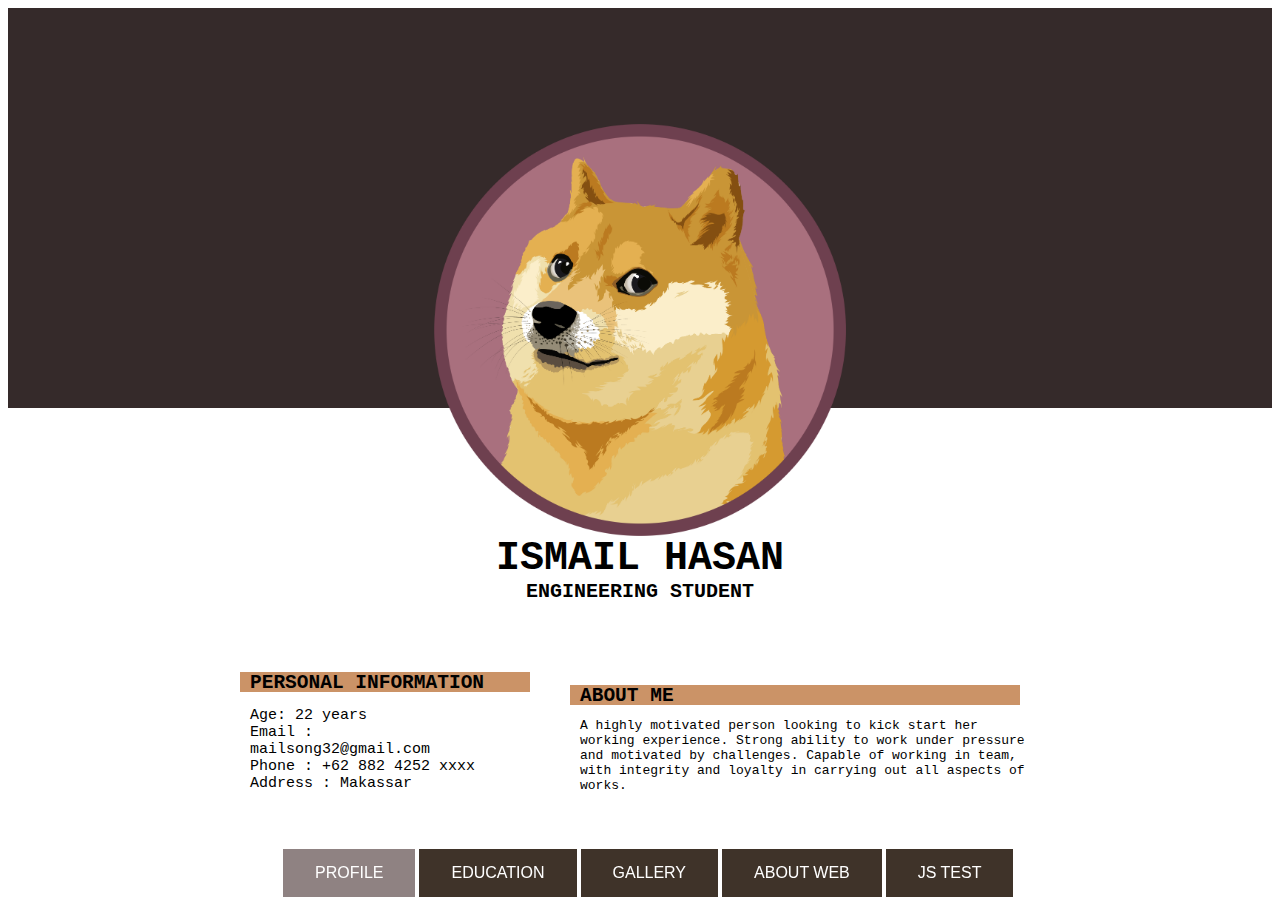
<file: index.html>
<!DOCTYPE html>
<link rel='stylesheet' type='text/css' href='biodata.css'>
<script src="tes.js"></script>
<html>
    <title>my profile</title>

    <div class="tab">
            <button class="tablinks" onclick="openCity(event, 'Profile')" id="defaultOpen">PROFILE</button>
            <button class="tablinks" onclick="openCity(event, 'Education')">EDUCATION</button>
            <button class="tablinks" onclick="openCity(event, 'Gallery')">GALLERY</button>
            <button class="tablinks" onclick="openCity(event, 'Aboutweb')">ABOUT WEB</button>
            <button class="tablinks" onclick="openCity(event, 'Jstest')">JS TEST</button>
            
          </div>


<div class="headpic">


    <div class="backpic">
        
       
        <div class="propic">
                <img src="shiba.png">
        
            </div>

    </div>
</div>


<head>

                <div class="mainif">
                    <h1>ISMAIL HASAN</h1>
                    <h2>ENGINEERING STUDENT</h2>
                </div>

    

</head>


<body>
    <div id="Profile" class="tabcontent">
            <div class="container">
                    <div class="perinf">
                        <div class="toptitle">
                            <h2>PERSONAL INFORMATION</h2>
                        </div>
                            <ul>
                                <li>Age: 22 years</li>
                                <li>Email : mailsong32@gmail.com</li>
                                <li>Phone : +62 882 4252 xxxx</li>
                                <li>Address : Makassar</li>
                            </ul>
                    </div>
                
                    <div class="aboutme">
                            <div class="toptitle">
                                    <h2>ABOUT ME</h2>
                                </div>
                                <p>A highly motivated person looking to kick start her working experience. Strong ability to work under pressure and motivated by challenges. Capable of working in team, with integrity and loyalty in carrying out all aspects of works.</p>
                    </div>
                </div>
    </div>



    <div id="Education" class="tabcontent">
        <div class="container">
                <table>
                        <tr>
                            <td><div class="toptitle">
                                    <h3>PENDIDIKAN</h3>
                                </div></td>
                        <td><div class="toptitle">
                                <h3>ALAMAT</h3>
                            </div></td>
                            <td><div class="toptitle">
                                    <h3>JANGKA</h3>
                                </div></td>
                        <td><div class="toptitle">
                                <h3>LAMAN WEB</h3>
                            </div></td>
                
                        </tr>
                
                
                        <tr>
                            <td>SD YPS Singkole</td>
                            <td>Jl. Jawa No.1 Soroako</td>
                        <td>2006 - 2010</td>
                <td><a href="http://www.sdsingkole.yps.sch.id">sdsingkole.yps.sch.id</a></td>
                        </tr>
                
                
                        <tr>
                            <td>SMP YPS Singkole</td>
                            <td>Jl. Hasanuddin DP 47</td>
                        <td>2010 - 2013</td>
                <td><a href="http://www.smp.yps.sch.id">smp.yps.sch.id</a></td>
                        </tr>
                
                        <tr>
                            <td>SMA Negeri 1 Malang</td>
                            <td>Jl. Tugu No. 1 Kota Malang</td>
                        <td>2013 - 2016</td>
                <td><a href="http://www.sman1-mlg.sch.id">sman1-mlg.sch.id</a></td>
                        </tr>
                
                
                        <tr>
                            <td>Universitas Hasanuddin</td>
                            <td>Jl. Perintis Kemerdekaan KM.10</td>
                        <td>2016 - sekarang</td>
                        <td><a href="https://unhas.ac.id">unhas.ac.id</a></td>
                        </tr>
                
                    </table>
        </div>
        <div class="containerk">

        </div>
    </div>








    <div id="Gallery" class="tabcontent">
        <div class="cont">
            <div class="toptitle">
                <h2>GALLERY</h2>
            </div>
           <table>
               <tr>
                   <td>
                       <div class="galpic"><img src="confused kid.jpg">
                    </div>
                    <div class="bottitle"><h2>CONFUSED KID</h2></div>
                    </td>
                   <td><div class="galpic"><img src="pepe.png"></div>
                    <div class="bottitle"><h2>PEPE THE FROG</h2></div></td>
               </tr>

               <tr>
                    <td><div class="galpic"><img src="DButt.jpg"></div>
                        <div class="bottitle"><h2>DICK BUTT</h2></div></td>
                    <td><div class="galpic"><img src="tom.jpg"></div>
                        <div class="bottitle"><h2>UNSETTLED TOM</h2></div></td>
                </tr>

                <tr>
                        <td><div class="galpic"><img src="yaoming.png"></div>
                            <div class="bottitle"><h2>YAO MING</h2></div></td>
                        <td><div class="galpic"><img src="nickYoung.jpg"></div>
                            <div class="bottitle"><h2>NICK YOUNG</h2></div></td>
                    </tr>
           </table>
        </div>
    </div>



    <div id="Aboutweb" class="tabcontent">
        <div class="container">
                <div class="toptitle">
                        <h2>ABOUT WEB</h2>
                    </div>
                    <p>HTML stands for Hyper Text Markup Language, which is the most widely used language on Web to develop web pages. HTML was created by Berners-Lee in late 1991 but "HTML 2.0" was the first standard HTML specification which was published in 1995. HTML 4.01 was a major version of HTML and it was published in late 1999. Though HTML 4.01 version is widely used but currently we are having HTML-5 version which is an extension to HTML 4.01, and this version was published in 2012.</p>
        </div>
            

    </div>
        



    <div id="Jstest" class="tabcontent">
            <div class="container">
                    <div class="toptitle">
                            <h2>JAVASCRIPT TEST</h2>
                        </div>
                        <table>
                                
                                <tr>
                                    <td>
                                        <div class="formin"> <input type="number" id="forma" placeholder="Enter value">
                                     </div>
                                     <div class="bottitle"><h2>A VALUE</h2></div>
                                     </td>
                                    <td><div class="formin"><input type="number" id="formb" placeholder="Enter value"></div>
                                     <div class="bottitle"><h2>B VALUE</h2></div></td>
                                     <td><div class="formin"><input type="number" id="formc" placeholder="Enter value"></div>
                                        <div class="bottitle"><h2>C VALUE</h2></div></td>
                                </tr>
                                
                        </table>
                        <div class="contab">
                        <table>
                            <td>
                                    <button onclick="hitung()">calculate</button>

                            </td> 

                            <td>
                                    <button onclick="clear()">Clear</button>
                                
                                </td> 
                        </table>
                    </table>

            </div>

            <div class="contai">
                <table>
                    <tr>
                        <td>
                                <h1 id="avgo"></h1>
                                <div class="bottitle"><h2>AVERAGE</h2> </div>
                                     </td>
                        </td>
                        <td>
                                <h1 id="hio"></h1>
                                <div class="bottitle"><h2>LOWEST</h2> </div>
                                     </td>
                        </td>
                        <td>
                                <h1 id="mio"></h1>
                                <div class="bottitle"><h2>MID</h2> </div>
                                     </td>
                        </td>
                        <td>
                                <h1 id="loo"></h1>
                                <div class="bottitle"><h2>HIGHEST</h2> </div>
                                     </td>
                        </td>
                    </tr>
                </table>
            </div>
    </div>
</body>
</html>
<script>
        // Get the element with id="defaultOpen" and click on it
        document.getElementById("defaultOpen").click();
        </script>
</file>
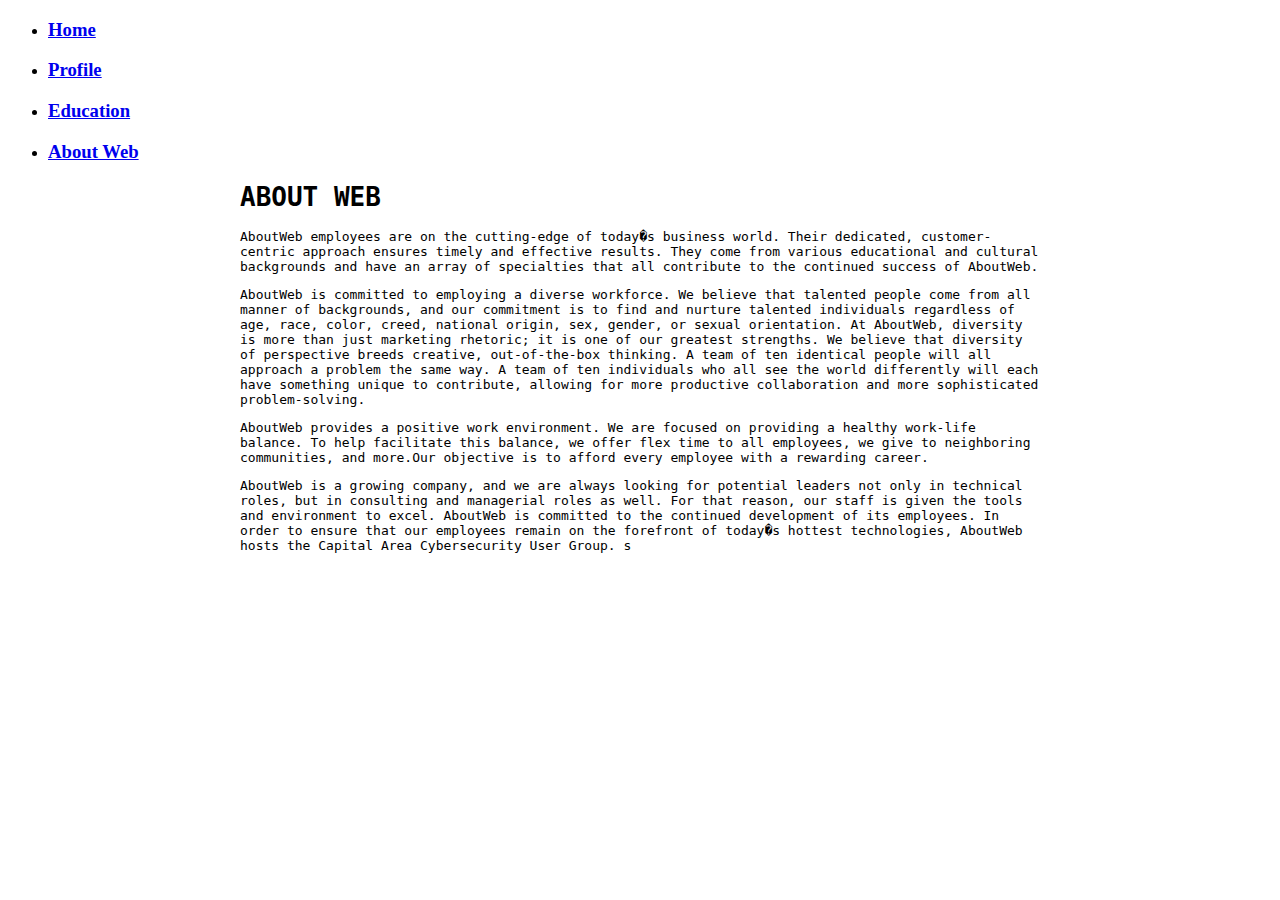
<file: about.html>
<!DOCTYPE html>
<html>
<div class="header">

<div class="logo">

</div>
<div class="menu">

    <ul>
        <li><a href="biodata.html"><h3>Home<h3/></a></li>
        <li><a href="profile.html"><h3>Profile<h3/></a></li>
        <li><a href="education.html"><h3>Education<h3/></a></li>
        <li><a href="about.html"><h3>About Web<h3/></a></li>
    </ul>

</div>
</div>
<head>

<link rel='stylesheet' type='text/css' href='biodata.css'>



    <title>My Webpage</title>
    <link rel='stylesheet' type='text/css' href='biodata.css'>
</head>
<body>
    <div class="container">
    <div class="header">
        <h1>ABOUT WEB</h1>
    </div>
 
    <div class="content">
        <p>

AboutWeb employees are on the cutting-edge of today�s business world. Their dedicated, customer-centric approach ensures timely and effective results. They come from various educational and cultural backgrounds and have an array of specialties that all contribute to the continued success of AboutWeb.
</p>

<p>

AboutWeb is committed to employing a diverse workforce.  We believe that talented people come from all manner of backgrounds, and our commitment is to find and nurture talented individuals regardless of age, race, color, creed, national origin, sex, gender, or sexual orientation. At AboutWeb, diversity is more than just marketing rhetoric; it is one of our greatest strengths.  We believe that diversity of perspective breeds creative, out-of-the-box thinking.  A team of ten identical people will all approach a problem the same way.  A team of ten individuals who all see the world differently will each have something unique to contribute, allowing for more productive collaboration and more sophisticated problem-solving.
</p>


<p>
AboutWeb provides a positive work environment. We are focused on providing a healthy work-life balance. To help facilitate this balance, we offer flex time to all employees, we give to neighboring communities, and more.Our objective is to afford every employee with a rewarding career.
</p>


<p>
AboutWeb is a growing company, and we are always looking for potential leaders not only in technical roles, but in consulting and managerial roles as well. For that reason, our staff is given the tools and environment to excel. AboutWeb is  committed to the continued development of its employees.  In order to ensure that our employees remain on the forefront of today�s hottest technologies, AboutWeb hosts the Capital Area Cybersecurity User Group. s
</p>

    </div>
 
    </div>
</body>
</html>
</file>
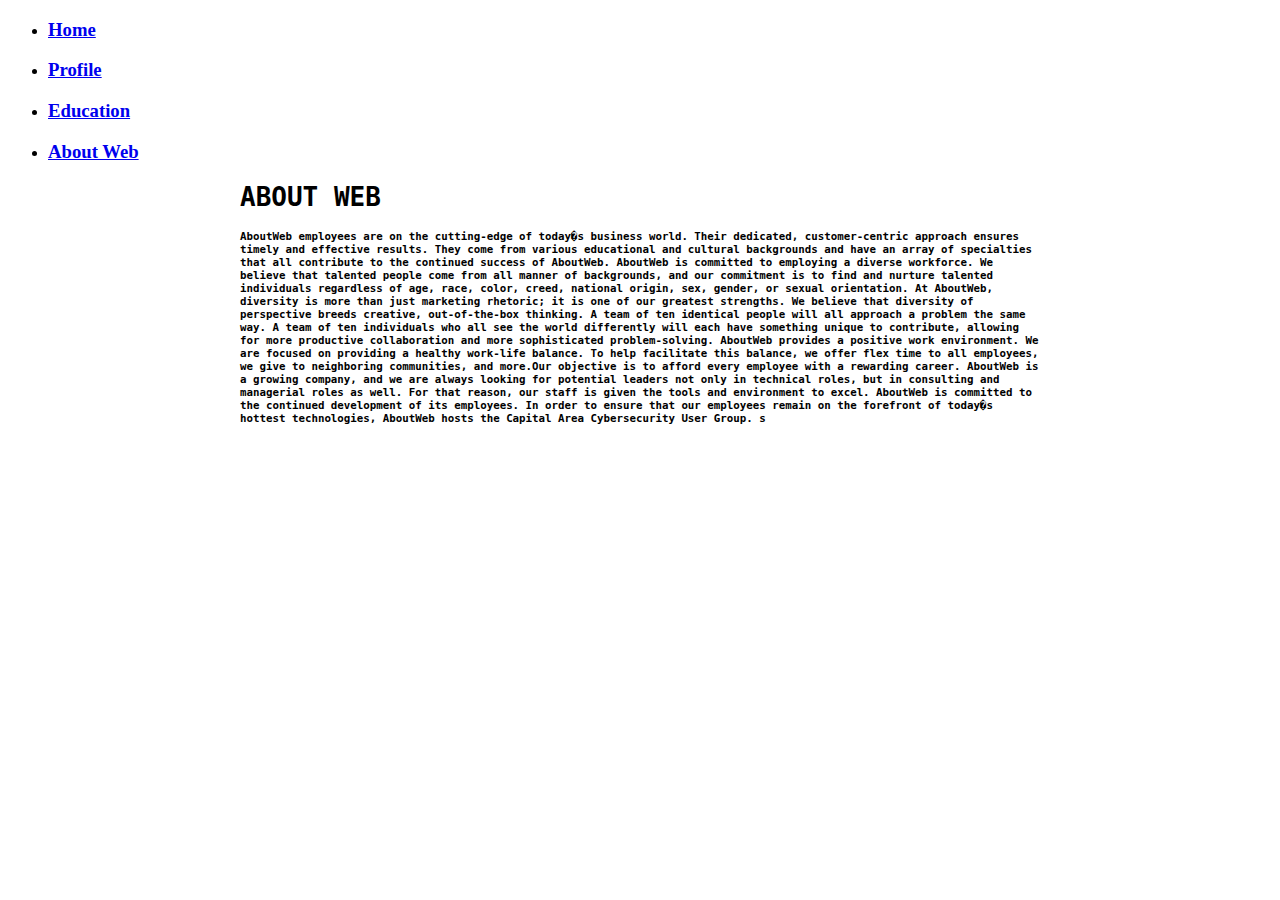
<file: aboutweb.html>
<!DOCTYPE html>
<html>
<div class="header">

<div class="logo">

</div>
<div class="menu">

    <ul>
        <li><a href="biodata.html"><h3>Home<h3/></a></li>
        <li><a href="profile.html"><h3>Profile<h3/></a></li>
        <li><a href="education.html"><h3>Education<h3/></a></li>
        <li><a href="about.html"><h3>About Web<h3/></a></li>
    </ul>

</div>
</div>
<head>

<link rel='stylesheet' type='text/css' href='biodata.css'>



    <title>My Webpage</title>
    <link rel='stylesheet' type='text/css' href='biodata.css'>
</head>
<body>
    <div class="container">
    <div class="header">
        <h1>ABOUT WEB</h1>
    </div>
 
    <div class="content">
        <h5>

AboutWeb employees are on the cutting-edge of today�s business world. Their dedicated, customer-centric approach ensures timely and effective results. They come from various educational and cultural backgrounds and have an array of specialties that all contribute to the continued success of AboutWeb.

AboutWeb is committed to employing a diverse workforce.  We believe that talented people come from all manner of backgrounds, and our commitment is to find and nurture talented individuals regardless of age, race, color, creed, national origin, sex, gender, or sexual orientation. At AboutWeb, diversity is more than just marketing rhetoric; it is one of our greatest strengths.  We believe that diversity of perspective breeds creative, out-of-the-box thinking.  A team of ten identical people will all approach a problem the same way.  A team of ten individuals who all see the world differently will each have something unique to contribute, allowing for more productive collaboration and more sophisticated problem-solving.

AboutWeb provides a positive work environment. We are focused on providing a healthy work-life balance. To help facilitate this balance, we offer flex time to all employees, we give to neighboring communities, and more.Our objective is to afford every employee with a rewarding career.

AboutWeb is a growing company, and we are always looking for potential leaders not only in technical roles, but in consulting and managerial roles as well. For that reason, our staff is given the tools and environment to excel. AboutWeb is  committed to the continued development of its employees.  In order to ensure that our employees remain on the forefront of today�s hottest technologies, AboutWeb hosts the Capital Area Cybersecurity User Group. s

</h5>
    </div>
 
    </div>
</body>
</html>
</file>
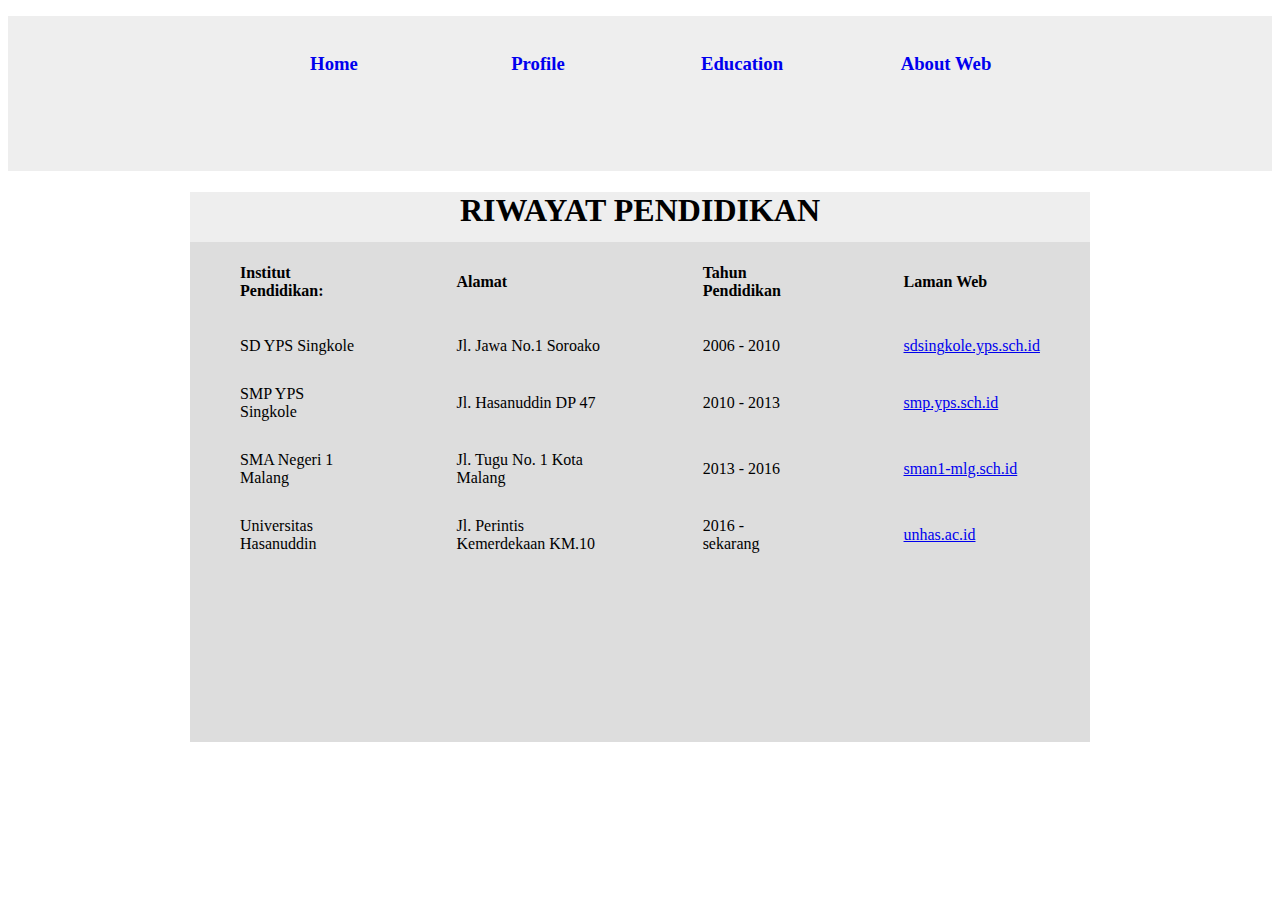
<file: education.html>
<!DOCTYPE html>
<link rel='stylesheet' type='text/css' href='education.css'>
<html>
<div class="header">

<div class="logo">

</div>
<div class="menu">

    <ul>
        <li><a href="biodata.html"><h3>Home<h3/></a></li>
        <li><a href="profile.html"><h3>Profile<h3/></a></li>
        <li><a href="education.html"><h3>Education<h3/></a></li>
        <li><a href="about.html"><h3>About Web<h3/></a></li>
    </ul>

</div>
</div>
<head>

<link rel='stylesheet' type='text/css' href='education.css'>



    <title>My Webpage</title>
    <link rel='stylesheet' type='text/css' href='education.css'>
</head>
<body>
    <div class="container">
    <div class="header">
        <h1>RIWAYAT PENDIDIKAN</h1>
    </div>
 
    <div class="content">
   

  <table>
        <tr>
            <th>Institut Pendidikan:</th>
		<th>Alamat</th>
            <th>Tahun Pendidikan</th>
		<th>Laman Web</th>

        </tr>


        <tr>
            <td>SD YPS Singkole</td>
            <td>Jl. Jawa No.1 Soroako</td>
	    <td>2006 - 2010</td>
<td><a href="http://www.sdsingkole.yps.sch.id">sdsingkole.yps.sch.id</a></td>
        </tr>


        <tr>
            <td>SMP YPS Singkole</td>
            <td>Jl. Hasanuddin DP 47</td>
	    <td>2010 - 2013</td>
<td><a href="http://www.smp.yps.sch.id">smp.yps.sch.id</a></td>
        </tr>

        <tr>
            <td>SMA Negeri 1 Malang</td>
            <td>Jl. Tugu No. 1 Kota Malang</td>
	    <td>2013 - 2016</td>
<td><a href="http://www.sman1-mlg.sch.id">sman1-mlg.sch.id</a></td>
        </tr>


        <tr>
            <td>Universitas Hasanuddin</td>
            <td>Jl. Perintis Kemerdekaan KM.10</td>
	    <td>2016 - sekarang</td>
		<td><a href="https://unhas.ac.id">unhas.ac.id</a></td>
        </tr>

    </table>
    </div>
 
    </div>
</body>
</html>
</file>
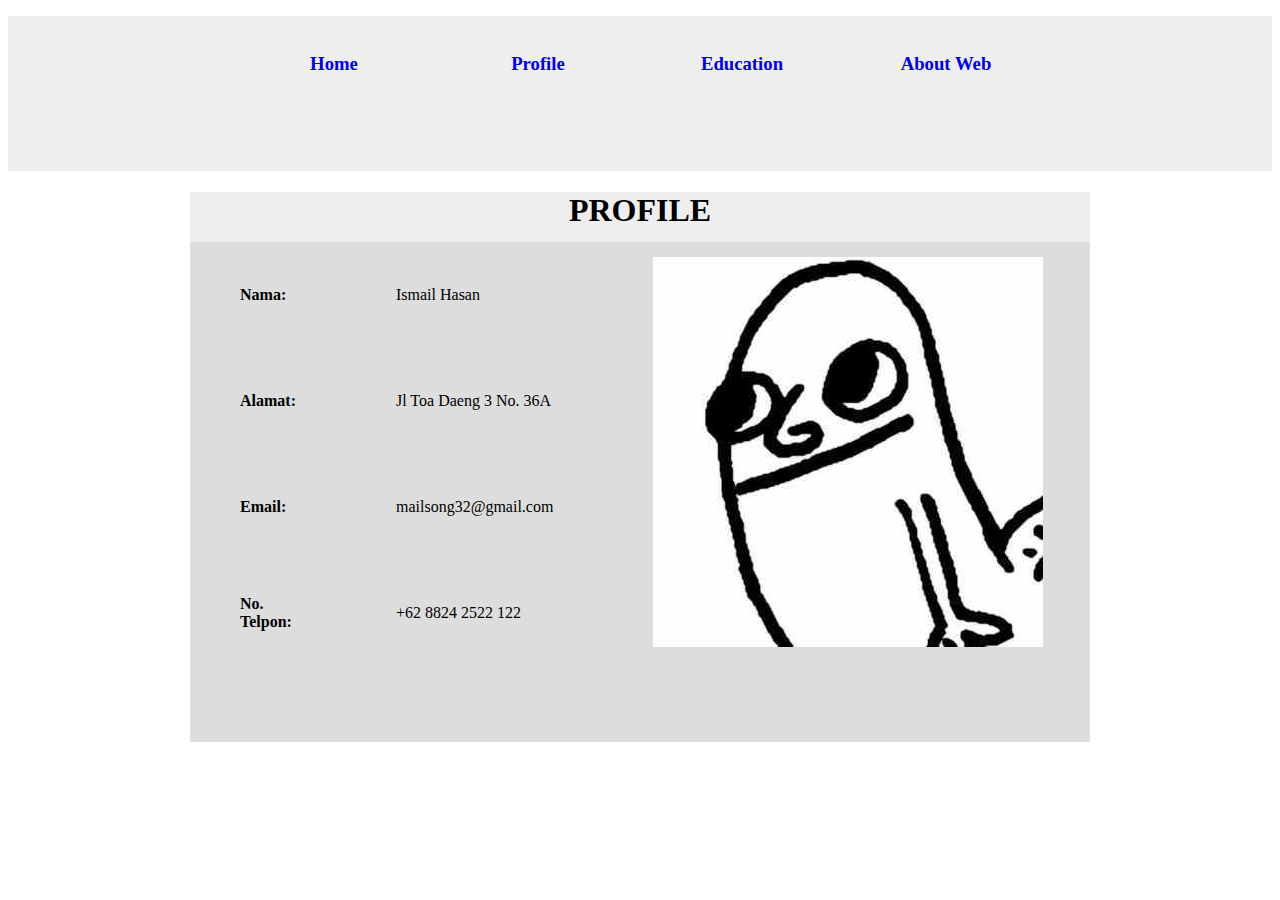
<file: profile.html>
<!DOCTYPE html>
<link rel='stylesheet' type='text/css' href='profile.css'>
<html>
<div class="header">

<div class="logo">

</div>
<div class="menu">

    <ul>
        <li><a href="biodata.html"><h3>Home<h3/></a></li>
        <li><a href="profile.html"><h3>Profile<h3/></a></li>
        <li><a href="education.html"><h3>Education<h3/></a></li>
        <li><a href="about.html"><h3>About Web<h3/></a></li>
    </ul>

</div>
</div>
<head>



<link rel='stylesheet' type='text/css' href='profile.css'>


    <title>My Webpage</title>

<link rel='stylesheet' type='text/css' href='profile.css'>
</head>
<body>
    <div class="container">
    <div class="header">
        <h1>PROFILE</h1>
    </div>
 
    <div class="content">

  <table>
        <tr>
            <th>Nama:</th>
            <td>Ismail Hasan</td>
<td rowspan="4"><img src="DButt.jpg" alt="DButt"></td>
        </tr>
        <tr>
            <th>Alamat:</th>
            <td>Jl Toa Daeng 3 No. 36A</td>
		

        </tr>
        <tr>
            <th>Email:</th>
            <td>mailsong32@gmail.com</td>

        </tr>
        <tr>
            <th>No. Telpon:</th>
            <td>+62 8824 2522 122</td>

        </tr>
    </table>
        


    </div>
 

    </div>
</body>
</html>
</file>
<file: biodata.css>
.tab {
    position: fixed;
    bottom: 0;
    left: 50%;
    width: 800px;
    border: 3px solid rgba(115, 173, 33, 0);
    margin-left:-360px;
    z-index: 1;
}

.tab button {
    background-color: rgb(63, 51, 41);
    border: none;
    color: white;
    padding: 15px 32px;
    text-align: center;
    text-decoration: none;
    display: inline-block;
    font-size: 16px;
}

.tabcontent {
    display: none;
    padding: 6px 12px;
    border: 1px solid rgba(75, 44, 44, 0);
    border-top: none;
  }

  .tab button.active {
    background-color: rgba(54, 31, 31, 0.555);
  }

  .tabcontent {
    animation: fadeEffect 1s; /* Fading effect takes 1 second */
  }
  
  /* Go from zero to full opacity */
  @keyframes fadeEffect {
    from {opacity: 0;}
    to {opacity: 1;}
  }

.headpic {
    
    background-color: rgba(238, 238, 238, 0);
    height: 520px;
    text-align: center;
    margin: 0 auto;

}
.backpic {
    object-fit: cover;
    background-color: rgb(53, 42, 42);
    height: 400px;

}

.propic {
    position: absolute;
    top: 120px;
    left: 50%;
    margin-left:-210px;
    background: rgba(190, 108, 0, 0);
    width   : 420px;
    height  : 420px;
    padding: 4px;
    box-sizing:border-box;
}

.propic img{
    max-width: 100%;
    max-height: 100%;
}

.proinf {
    position: absolute;
    top: 200px;
    left: 360px;
    background: rgba(190, 108, 0, 0.61);
    width   : 460px;
    height  : 260px;
    padding: 4px;
    box-sizing:border-box;
    

}

.mainif{
    font-family:  monospace;
    text-align: center;
    
}

.mainif h1 {
    font-size: 40px;
    line-height: 20%;
}

.mainif h2 {
    font-size: 20px;
    line-height: 20%;
}

.perinf {
    font-family:  monospace;
    background: rgba(190, 108, 0, 0);
    position: relative;
    top: 40px;
    width   : 290px;
    height  : auto;
}

.aboutme {
    font-family:  monospace;
    background: rgba(190, 108, 0, 0);
    position: relative;
    top: -84px;
    left: 330px;
    width   : 450px;
    height  : auto;
}

.aboutme p{
    position: relative;
    left: 10px;
}

.perinf ul{
    position: relative;
    left: -30px;
    list-style-type : none;
    font-size: 15px;
}


.toptitle {
    background: rgba(194, 129, 77, 0.856);
    position: relative;
    top: 0px;
    width   : auto;
    height  : 20px;
    padding-left: 10px;

    
    
}
.container {
    font-family:  monospace;
        width: 800px;
    margin: 0 auto;
}

.container  td, th{
    padding-left: 20px;
    padding-right: 20px;
    padding-top: 5px;
}


.container table {
    position: relative;
    top: 25px;
}

.galpic {
    position: static;
    top: 120px;
    background: rgba(190, 108, 0, 0.658);
    width   : 350px;
    height  : 350px;
    padding: 0px;
    box-sizing:border-box;
}

.galpic img{
    width: 350px;
    height: 350px;
    object-fit: cover;
}

.cont {
    font-family:  monospace;
        width: 800px;
        margin-top: 180px;
    margin: 0 auto;
}

.cont td, th{
    padding-left: 20px;
    padding-right: 20px;
    padding-top: 10px;
    padding-bottom: 80px;
}

.bottitle {
    text-align: center;
    background: rgba(63, 57, 51, 0.856);
    position: relative;
    top: -10px;
    width   : auto;
    height  : 20px;
    color: beige;
}

.formin {
    position: static;
    top: 120px;
    background: rgba(190, 108, 0, 0.658);
    width   : 225px;
    height  : 20px;
    padding: 0px;
    box-sizing:border-box;
}

.formin input{
    width: 100%;
}

.contai {
    font-family:  monospace;
        width: 800px;
    margin: 0 auto;
}

.contai table {
    position: relative;
    top: 20px;
    width: 100%;
    text-align: center;
}

.contai .bottitle {
    top: 0px;
}

.contab {
    font-family:  monospace;
        width: 800px;
    margin: 0 auto;
}
.contab table {
    text-align: center;
    

}
.contab button {
    background-color: rgb(63, 51, 41);
    border: none;
    color: white;
    padding: 15px 32px;
    text-align: center;
    text-decoration: none;
    display: inline-block;
    font-size: 16px;
}

.containerk {
    font-family:  monospace;
        width: 800px;
        min-height: 100px;
    margin: 0 auto;
</file>
<file: education.css>
.container {
        width: 900px;
    margin: 0 auto;
}
    .header {
        background-color: #eee;
        min-height: 50px;
    }

.header {
    background-color: #eee;
    min-height: 0px;
    text-align: center;
}
.logo img {
    width: 200px;
}
.menu ul {
    padding: 0;
}
.menu ul li {
    display: inline-block;
}
.menu ul li a {
padding: 10px 100px;
text-decoration: none;
}

        .header {
            background-color: #eee;
            min-height: 50px;
        }
        .content {
            background-color: #ddd;
            min-height: 500px;
        }
        .footer {
            background-color: #ccc;
            min-height: 50px;
        }

 table,
    th,
    td{

    }
 
    table{
        border-collapse: collapse;
        width: 100%;
    }
 
    th{
        height: 50px;
    }
 
    th,
    td{
        padding: 15px 50px;
        text-align: left;
    }
</file>
<file: profile.css>
.container {
        width: 900px;
    margin: 0 auto;
}
    .header {
        background-color: #eee;
        min-height: 50px;
    }

.header {
    background-color: #eee;
    min-height: 0px;
    text-align: center;
}
.logo img {
    width: 200px;
}
.menu ul {
    padding: 0;
}
.menu ul li {
    display: inline-block;
}
.menu ul li a {
padding: 10px 100px;
text-decoration: none;
}

        .header {
            background-color: #eee;
            min-height: 50px;
        }
        .content {
            background-color: #ddd;
            min-height: 500px;
        }
        .footer {
            background-color: #ccc;
            min-height: 50px;
        }

 table,
    th,
    td{

    }
 
    table{
        border-collapse: collapse;
        width: 100%;
    }
 
    th{
        height: 50px;
    }
 
    th,
    td{
        padding: 15px 50px;
        text-align: left;
    }
</file>
